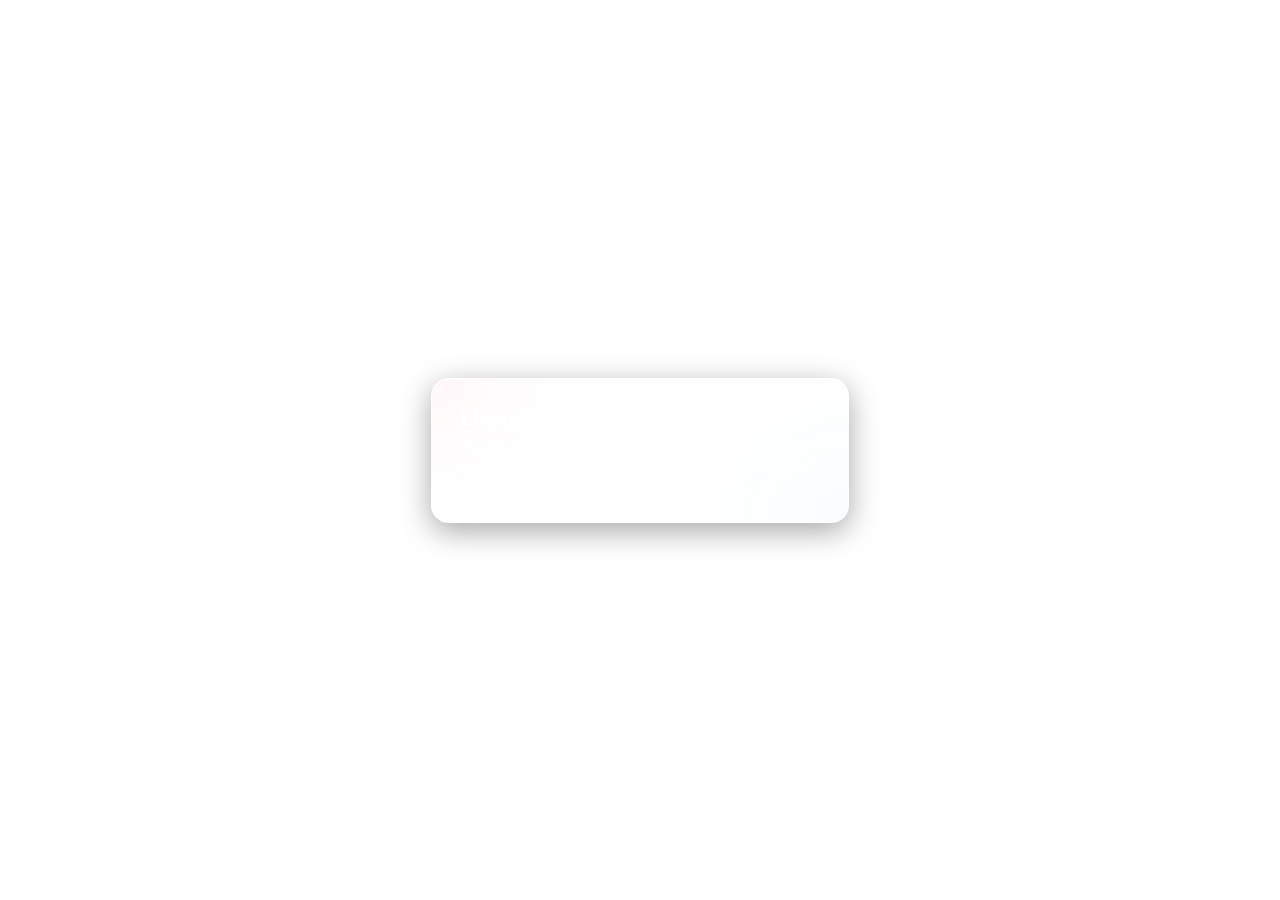
<file: test.html>
<!doctype html>
<html lang="en">
<head>
<meta charset="utf-8" />
<meta name="viewport" content="width=device-width,initial-scale=1" />
<title>Liquid Glass demo</title>
<style>
  /* page background (replace with your wallpaper) */
  body {
    min-height: 100vh;
    margin: 0;
    display: grid;
    place-items: center;
    background-image: url('https://images.unsplash.com/photo-1503264116251-35a269479413?q=80&w=1600&auto=format&fit=crop&ixlib=rb-4.0.3&s='); /* demo */
    background-size: cover;
    background-position: center;
    font-family: system-ui, -apple-system, "Segoe UI", Roboto, "Helvetica Neue", Arial;
  }

  /* glass card */
  .glass {
    width: 360px;
    padding: 28px;
    border-radius: 18px;
    position: relative;
    overflow: hidden;
    color: white;
    /* translucent tint + blur (glassmorphism core) */
    background: rgba(255,255,255,0.09);
    border: 1px solid rgba(255,255,255,0.18);
    backdrop-filter: blur(10px) saturate(1.2);
    -webkit-backdrop-filter: blur(10px) saturate(1.2);
    box-shadow: 0 8px 30px rgba(0,0,0,0.35);
  }

  /* pseudo-layer that receives the SVG displacement (liquid distortion) */
  .glass::before {
    content: "";
    position: absolute;
    inset: 0;
    pointer-events: none;
    /* color tint to strengthen the look */
    background: linear-gradient(135deg, rgba(255,255,255,0.02), rgba(255,255,255,0.02));
    /* apply the SVG filter by id */
    filter: url(#liquid-filter);
    mix-blend-mode: overlay;
    z-index: 1;
  }

  /* content sits above distortion */
  .glass > .content {
    position: relative;
    z-index: 2;
  }

  h1 { margin: 0 0 6px; font-size: 20px; }
  p { margin: 0; opacity: 0.9; }

  /* optional subtle chromatic aberration underlay */
  .chromatic {
    position: absolute;
    inset: -30%;
    background: radial-gradient(circle at 20% 20%, rgba(255,120,150,0.06), transparent 20%),
                radial-gradient(circle at 80% 80%, rgba(120,200,255,0.05), transparent 25%);
    z-index: 0;
    pointer-events: none;
    mix-blend-mode: screen;
    transform: translateZ(0);
  }
</style>
</head>
<body>
  <!-- SVG filter (copy this block into your page) -->
  <svg width="0" height="0" style="position:absolute">
    <filter id="liquid-filter">
      <!-- noise generator -->
      <feTurbulence id="turb" type="fractalNoise" baseFrequency="0.9" numOctaves="2" stitchTiles="stitch" result="noise"/>
      <!-- slight blur to smooth the noise -->
      <feGaussianBlur in="noise" stdDeviation="0.4" result="noiseBlur"/>
      <!-- displacement map: scale controls strength -->
      <feDisplacementMap in="SourceGraphic" in2="noiseBlur" scale="14" xChannelSelector="R" yChannelSelector="G"/>
      <!-- optional color/brightness tweaks -->
      <feComponentTransfer>
        <feFuncR type="linear" slope="1.02"/>
        <feFuncG type="linear" slope="1.02"/>
        <feFuncB type="linear" slope="1.02"/>
      </feComponentTransfer>
    </filter>
  </svg>

  <div class="glass">
    <div class="chromatic"></div>
    <div class="content">
      <h1>Liquid Glass</h1>
      <p>Apple-style frosted &amp; liquid distortion demo — tweak baseFrequency &amp; scale to change morph.</p>
    </div>
  </div>

<script>
  // tiny animation loop that changes turbulence baseFrequency for gentle morphing
  (function animateTurbulence() {
    const turb = document.getElementById('turb');
    let t = 0;
    function step() {
      t += 0.01;
      // baseFrequency oscillates for slow motion; tweak amplitude/speed to taste
      const bf = 0.6 + Math.sin(t) * 0.25; 
      turb.setAttribute('baseFrequency', bf.toFixed(3));
      requestAnimationFrame(step);
    }
    step();
  })();
</script>
</body>
</html>
</file>
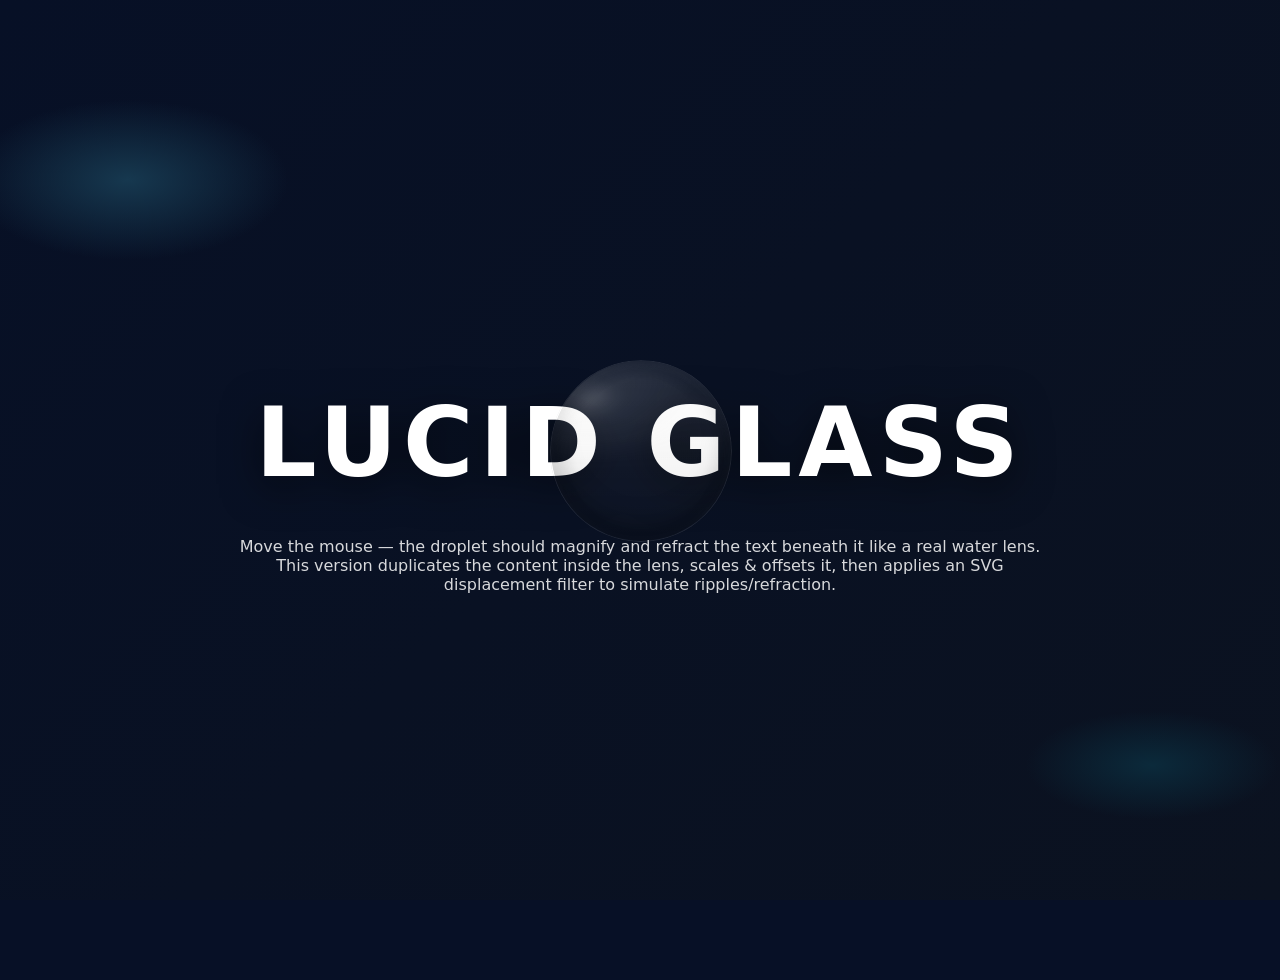
<file: test2.html>
<!doctype html>
<html lang="en">
<head>
<meta charset="utf-8" />
<meta name="viewport" content="width=device-width,initial-scale=1" />
<title>Working Lucid Glass / Liquid Lens</title>
<style>
  :root{
    --lens-size: 180px;   /* change lens size here */
    --magnify: 1.28;      /* magnification (1.0 = no zoom) */
    --disp-scale: 20;     /* displacement intensity */
  }

  html,body{ height:100%; margin:0; background:#071026; font-family: Inter, system-ui, -apple-system, "Segoe UI", Roboto, "Helvetica Neue", Arial; color:#fff; cursor:none; overflow:hidden; }

  /* demo background gradient */
  .bg {
    position: absolute;
    inset: 0;
    background:
      radial-gradient(800px 400px at 10% 20%, #16384f 0%, transparent 20%),
      radial-gradient(700px 300px at 90% 85%, #0b2a3b 0%, transparent 18%),
      linear-gradient(135deg, #071026 0%, #0b1220 100%);
    z-index:0;
  }

  .wrap {
    position: relative;
    z-index:1;
    min-height:100%;
    display:flex;
    align-items:center;
    justify-content:center;
    gap:20px;
    flex-direction:column;
    padding:40px;
  }

  h1.main {
    font-size:clamp(48px, 9vw, 96px);
    letter-spacing:6px;
    margin:0;
    text-transform:uppercase;
    filter: drop-shadow(0 8px 20px rgba(0,0,0,0.6));
    z-index:2;
  }

  p.desc {
    max-width:820px;
    text-align:center;
    color: rgba(255,255,255,0.84);
    margin:18px 0 0 0;
    font-size:16px;
    z-index:2;
  }

  /* ---------- LENS (the droplet) ---------- */
  .lens {
    position: fixed;
    left: calc(50% - var(--lens-size)/2);
    top: calc(50% - var(--lens-size)/2);
    width: var(--lens-size);
    height: var(--lens-size);
    pointer-events: none;
    z-index: 9999;
    border-radius: 50%;
    overflow: hidden;
    transform: translate3d(0,0,0);
    -webkit-mask-image: radial-gradient(circle at 50% 50%, black 55%, transparent 100%);
    mask-image: radial-gradient(circle at 50% 50%, black 55%, transparent 100%);
    box-shadow:
      0 20px 50px rgba(2,6,15,0.55),
      inset 0 2px 12px rgba(255,255,255,0.06);
    border: 1px solid rgba(255,255,255,0.12);
    background: linear-gradient(180deg, rgba(255,255,255,0.06), rgba(255,255,255,0.02));
    will-change: transform, left, top;
    transition: width .12s ease, height .12s ease;
  }

  /* inner glass highlight / rim */
  .lens .glow {
    position:absolute;
    inset:0;
    pointer-events:none;
    background:
      radial-gradient(200% 120% at 20% 20%, rgba(255,255,255,0.22), rgba(255,255,255,0.06) 10%, transparent 30%),
      linear-gradient(180deg, rgba(255,255,255,0.06), rgba(0,0,0,0.04) 60%);
    mix-blend-mode:screen;
    filter: blur(6px) saturate(120%);
    z-index:6;
  }

  /* the duplicated content that is shown through the lens */
  .lens .lens-inner {
    position: absolute;
    left: 0;
    top: 0;
    transform-origin: 0 0;
    will-change: transform;
    /* IMPORTANT: apply SVG displacement here */
    filter: url(#lensDisp);
    -webkit-filter: url(#lensDisp);
    z-index:3;
  }

  /* small rim highlight (bottom-right) */
  .lens .rim {
    position:absolute;
    right: -6%;
    bottom: 6%;
    width:30%;
    height:12%;
    border-radius:50%;
    background: radial-gradient(closest-side, rgba(255,255,255,0.08), transparent 60%);
    filter: blur(6px);
    mix-blend-mode: screen;
    z-index:7;
    pointer-events:none;
  }

  /* inner subtle shadow */
  .lens .inner-shadow {
    position:absolute;
    inset:0;
    border-radius:inherit;
    box-shadow: inset 0 -14px 26px rgba(0,0,0,0.38), inset 0 6px 10px rgba(255,255,255,0.02);
    z-index:5;
    pointer-events:none;
  }

  /* scale when clicking */
  .lens.is-down { transform: scale(.86); transition: transform .08s ease; }

  /* responsive: reduce displacement on small screens */
  @media (max-width:520px){
    :root{ --disp-scale: 12; --lens-size: 140px; --magnify: 1.16; }
  }
</style>
</head>
<body>

<div class="bg"></div>

<div class="wrap">
  <h1 class="main" id="origText">Lucid Glass</h1>
  <p class="desc">Move the mouse — the droplet should magnify and refract the text beneath it like a real water lens. This version duplicates the content inside the lens, scales & offsets it, then applies an SVG displacement filter to simulate ripples/refraction.</p>
</div>

<!-- LENS: inside we place a duplicated copy of the heading (and other page elements if you want) -->
<div class="lens" id="lens">
  <div class="lens-inner" id="lensInner" aria-hidden="true">
    <!-- duplicate content: match structure & styling so alignment works -->
    <div style="padding:40px; display:flex; align-items:center; justify-content:center; flex-direction:column; min-height:100vh; box-sizing:border-box;">
      <h1 class="main" style="margin:0; font-size:clamp(48px, 9vw, 96px); letter-spacing:6px; text-transform:uppercase;">Lucid Glass</h1>
      <p style="display:none"><!-- Other content can be duplicated if needed --> </p>
    </div>
  </div>

  <span class="glow"></span>
  <span class="inner-shadow"></span>
  <span class="rim"></span>
</div>

<!-- SVG filter used to displace (ripple) the duplicated content inside the lens -->
<svg width="0" height="0" style="position:absolute;">
  <filter id="lensDisp" x="-50%" y="-50%" width="200%" height="200%">
    <!-- turbulence to create ripples. baseFrequency controls ripple size -->
    <feTurbulence type="fractalNoise" baseFrequency="0.9" numOctaves="1" result="turb" stitchTiles="stitch"/>
    <!-- blur the noise a touch for softer refraction -->
    <feGaussianBlur in="turb" stdDeviation="0.6" result="blurNoise"/>
    <!-- reduce brightness to keep displacement in range -->
    <feColorMatrix in="blurNoise" type="saturate" values="0.1" result="mono"/>
    <!-- displacement: use noise to displace the graphic-->
    <feDisplacementMap in="SourceGraphic" in2="mono" scale="20" xChannelSelector="R" yChannelSelector="G" />
  </filter>
</svg>

<script>
  (function(){
    const lens = document.getElementById('lens');
    const inner = document.getElementById('lensInner');
    const orig = document.getElementById('origText');

    let mouseX = window.innerWidth/2, mouseY = window.innerHeight/2;
    let renderX = mouseX, renderY = mouseY;
    const ease = 0.18; // smooth follow

    // read root CSS values
    const root = getComputedStyle(document.documentElement);
    let LENS_SIZE = parseFloat(root.getPropertyValue('--lens-size')) || 180;
    let MAG = parseFloat(root.getPropertyValue('--magnify')) || 1.28;
    let DISP = parseFloat(root.getPropertyValue('--disp-scale')) || 20;

    // reflect the disp value into the SVG displacement scale
    function setDispScale(val){
      // update the feDisplacementMap scale attribute
      const disp = document.querySelector('filter feDisplacementMap');
      if (disp) disp.setAttribute('scale', String(val));
    }
    setDispScale(DISP);

    // copy font sizing/scale might be needed if you change layout dynamically
    function syncInnerStyles(){
      // If your page has more elements you can clone them dynamically.
      // For this demo we only duplicated the heading above, so nothing more to sync.
      LENS_SIZE = parseFloat(getComputedStyle(document.documentElement).getPropertyValue('--lens-size')) || LENS_SIZE;
      MAG = parseFloat(getComputedStyle(document.documentElement).getPropertyValue('--magnify')) || MAG;
      setDispScale(parseFloat(getComputedStyle(document.documentElement).getPropertyValue('--disp-scale')) || DISP);
    }
    syncInnerStyles();

    // mouse move handler
    window.addEventListener('mousemove', (e) => {
      mouseX = e.clientX;
      mouseY = e.clientY;

      // center lens on pointer
      lens.style.left = (mouseX - LENS_SIZE/2) + 'px';
      lens.style.top  = (mouseY - LENS_SIZE/2) + 'px';

      // compute inner content offset so the duplicated content lines up with the page under the lens
      // because inner content is scaled (magnified), we shift it so it matches.
      const scaled = MAG;
      // position of inner content: offset so the point under cursor in page maps to center of lens
      const innerLeft = - (mouseX * scaled) + (LENS_SIZE/2) + (window.innerWidth/2) - (window.innerWidth/2 * scaled);
      const innerTop  = - (mouseY * scaled) + (LENS_SIZE/2) + (window.innerHeight/2) - (window.innerHeight/2 * scaled);

      inner.style.transform = `translate(${innerLeft}px, ${innerTop}px) scale(${scaled})`;
    }, {passive:true});

    // smooth follow loop for subtle inertial motion (optional/visual polish)
    function raf(){
      renderX += (mouseX - renderX) * ease;
      renderY += (mouseY - renderY) * ease;
      // tiny tilt for liquid feeling (rotate based on horizontal velocity)
      const vx = (mouseX - renderX);
      lens.style.transform = `rotate(${vx*0.02}deg) translateZ(0)`;
      requestAnimationFrame(raf);
    }
    raf();

    // click feedback
    window.addEventListener('mousedown', ()=> lens.classList.add('is-down'));
    window.addEventListener('mouseup', ()=> lens.classList.remove('is-down'));

    // resize handling: keep sync
    window.addEventListener('resize', () => {
      syncInnerStyles();
      // reposition once so inner math stays correct
      lens.style.left = (mouseX - LENS_SIZE/2) + 'px';
      lens.style.top  = (mouseY - LENS_SIZE/2) + 'px';
    });

    // initial placement: center
    lens.style.left = (mouseX - LENS_SIZE/2) + 'px';
    lens.style.top  = (mouseY - LENS_SIZE/2) + 'px';
    inner.style.transform = `translate(${ -mouseX * MAG + (window.innerWidth*(1-MAG)/2) }px, ${ -mouseY * MAG + (window.innerHeight*(1-MAG)/2) }px) scale(${MAG})`;

    // helpful: expose a small API to tweak params from console (optional)
    window.__lucid = {
      setMagnify(v){ document.documentElement.style.setProperty('--magnify', v); syncInnerStyles(); },
      setLensSize(v){ document.documentElement.style.setProperty('--lens-size', v + 'px'); syncInnerStyles(); },
      setDisp(v){ document.documentElement.style.setProperty('--disp-scale', v); setDispScale(v); }
    };
  })();
</script>
</body>
</html>
</file>
